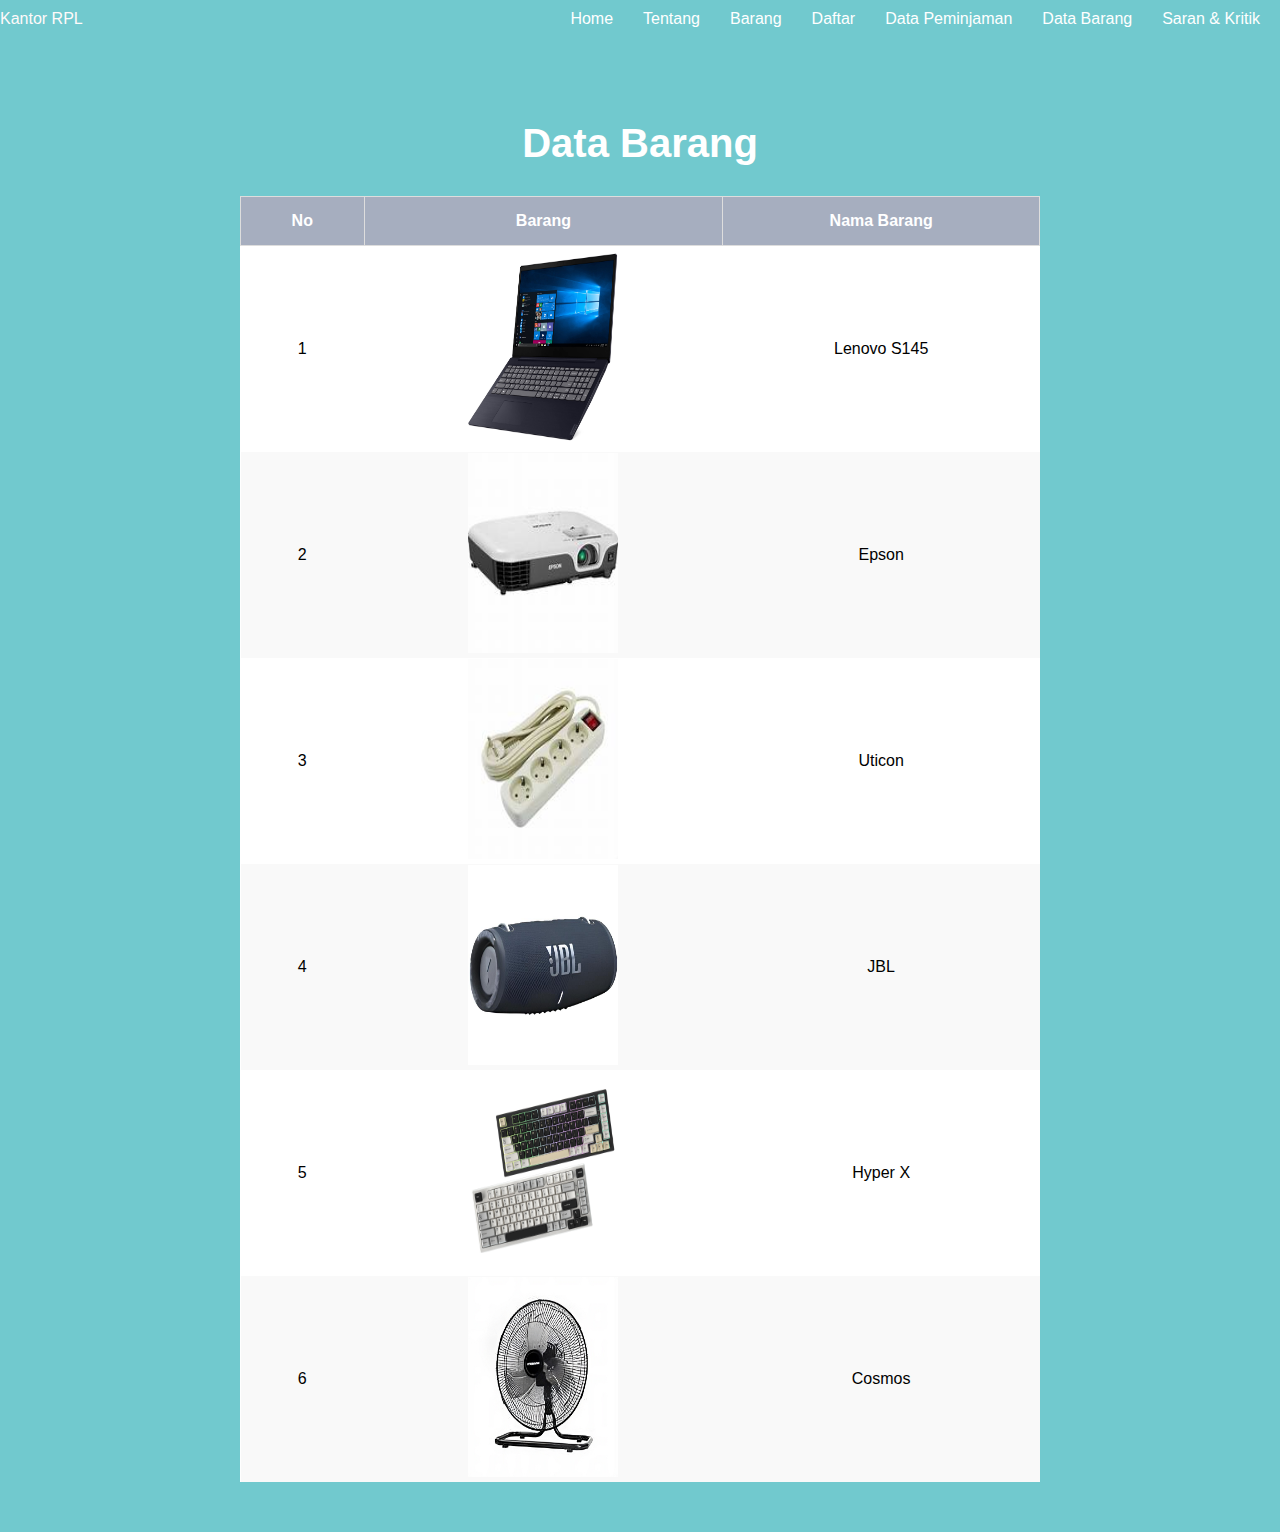
<file: page/databarang.html>
<!DOCTYPE html>
<html lang="en">
<head>
    <meta charset="UTF-8">
    <meta name="viewport" content="width=device-width, initial-scale=1.0">
    <title>Peminjaman</title>
    <link rel="stylesheet" href="../index.css">
</head>
<body>
    <nav class="Navbar">
        <div class="container">
            <a>Kantor RPL</a>
            <ul class="menu">
                <li><a href="../index.html">Home</a></li>
                <li><a href="../index.html#tentang">Tentang</a></li>
                <li><a href="../index.html#comingsoon">Barang</a></li>
                <li><a href="peminjaman.html">Daftar</a></li>
                <li><a href="datapeminjaman.html">Data Peminjaman</a></li>
                <li><a href="#">Data Barang</a></li>
                <li><a href="kontak_kami.html">Saran & Kritik</a></li>
            </ul>
            <div class="tombol">&#9776;</div>
        </div>
    </nav>
    <section class="peminjaman-section" id="peminjaman">
        <h2 style="color: white;">Data Barang</h2>
        <table class="peminjaman-table">
            <thead>
                <tr>
                    <th style="text-align: center;">No</th>
                    <th style="text-align: center;">Barang</th>
                    <th style="text-align: center;">Nama Barang</th>
                </tr>
            </thead>
            <tbody>
                <tr>
                    <td>1</td>
                    <td><img src="../asset/laptop.jpg" alt="" width="150" height="200"></td>
                    <td>Lenovo S145</td>
                </tr>
                <tr>
                    <td>2</td>
                    <td><img src="../asset/proyektor.jpg" alt="" width="150" height="200"></td>
                    <td>Epson</td>
                </tr>
                <tr>
                    <td>3</td>
                    <td><img src="../asset/stopkontak.jpg" alt="" width="150" height="200"></td>
                    <td>Uticon</td>
                </tr>
                <tr>
                    <td>4</td>
                    <td><img src="../asset/jbl (1).jpg" alt="" width="150" height="200"></td>
                    <td>JBL</td>
                </tr>
                <tr>
                    <td>5</td>
                    <td><img src="../asset/keyboard.jpg" alt="" width="150" height="200"></td>
                    <td>Hyper X</td>
                </tr>
                <tr>
                    <td>6</td>
                    <td><img src="../asset/kipas-transformed.jpeg" alt="" width="150" height="200"></td>
                    <td>Cosmos</td>
                </tr>
            </tbody>
        </table>
    </section>
    <script type="text/javascript">
        // deklarasi tombol dan menu
        const tombol = document.querySelector(".tombol");
        const menu = document.querySelector(".menu");

        // membuat event click
        // pada saat tombol diclick, tambahkan class aktif pada class menu
        // saat diklik lagi, maka class aktif dihilangkan dari class menu (togle)
        tombol.addEventListener("click", () => {
            menu.classList.toggle("aktif");
        });
    </script>
</body>
</html>
</file>
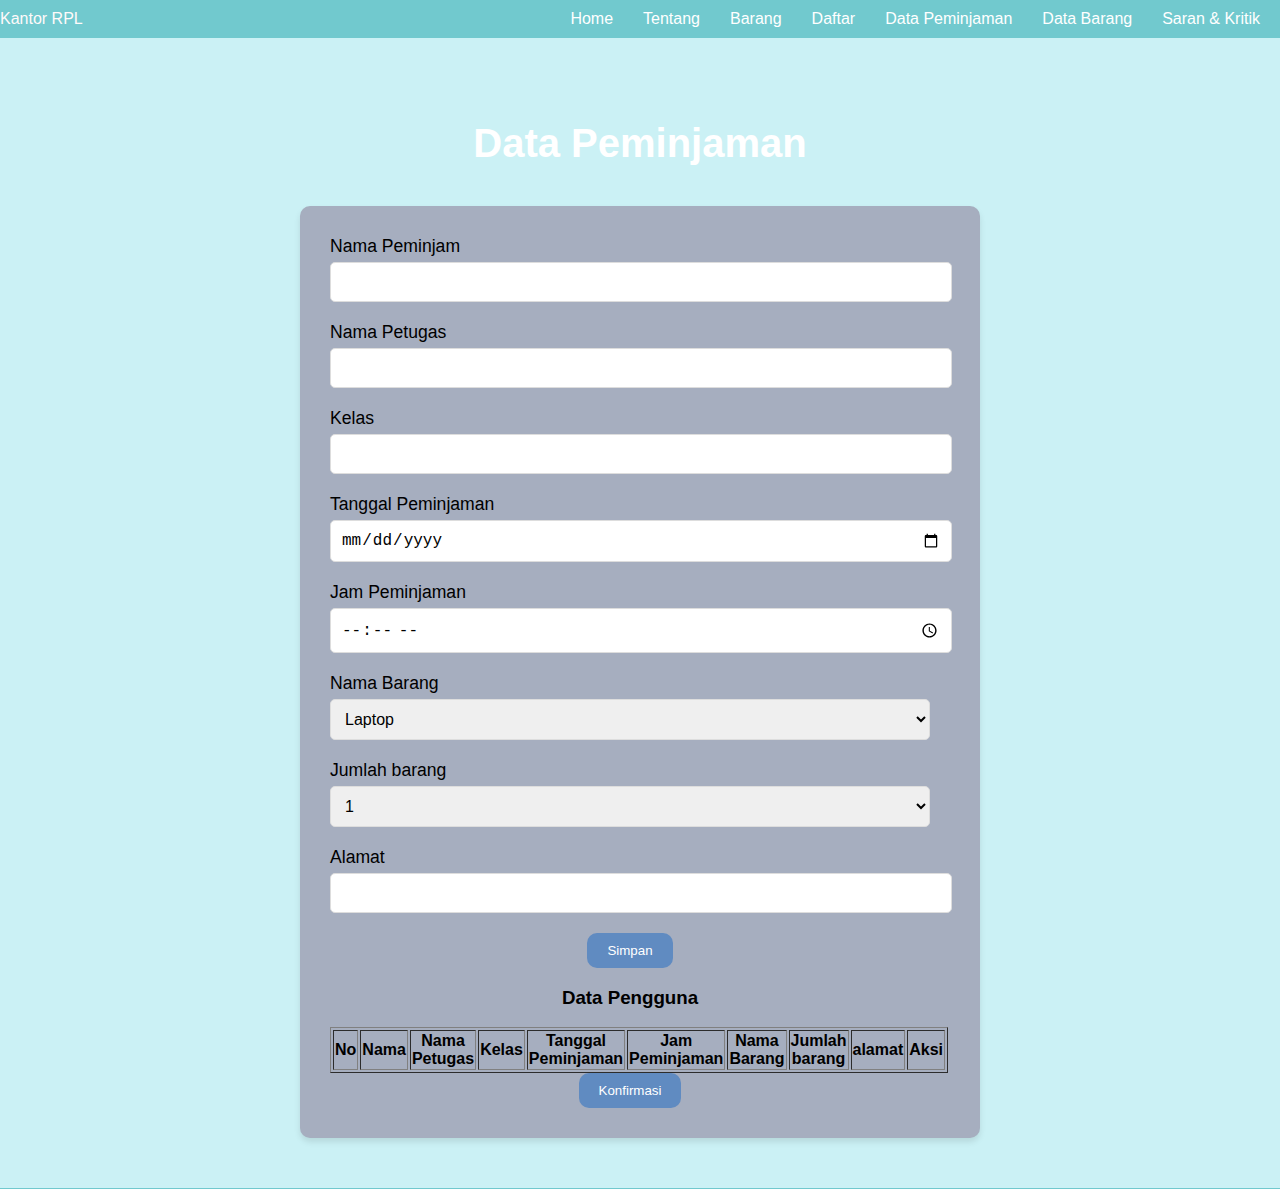
<file: page/datapeminjaman.html>
<!DOCTYPE html>
<html lang="en">
<head>
    <meta charset="UTF-8">
    <meta name="viewport" content="width=device-width, initial-scale=1.0">
    <title>Document</title>
    <link rel="stylesheet" href="../index.css">
</head>
<body>
    <nav class="Navbar">
        <div class="container">
            <a>Kantor RPL</a>

            <ul class="menu">
                <li><a href="../index.html">Home</a></li>
                <li><a href="../index.html#tentang">Tentang</a></li>
                <li><a href="../index.html#comingsoon">Barang</a></li>
                <li><a href="peminjaman.html">Daftar</a></li>
                <li><a href="#">Data Peminjaman</a></li>
                <li><a href="databarang.html">Data Barang</a></li>
                <li><a href="kontak_kami.html">Saran & Kritik</a></li>
            </ul>
            <div class="tombol">&#9776;</div>
        </div>
    </nav>
    <section class="contact-section" id="contact">
        <h2 style="color: white;">Data Peminjaman</h2>
        <div class="contact-form">
            <form method="GET"  id="myForm">
                <div class="form-group">
                    <label for="name">Nama Peminjam</label>
                    <input type="text" id="name" name="name" required />
                </div>
                <div class="form-group">
                    <label for="petugas">Nama Petugas</label>
                    <input type="text" id="petugas" name="petugas" required />
                </div>
                <div class="form-group">
                    <label for="kelas">Kelas</label>
                    <input type="text" id="kelas" name="kelas" required />
                </div>
                <div class="form-group">
                    <label for="tanggal">Tanggal Peminjaman</label>
                    <input type="date" id="tanggal" name="tanggal" required />
                </div>
                <div class="form-group">
                    <label for="peminjaman">Jam Peminjaman</label>  
                    <input type="time" id="peminjaman" name="peminjaman" required />
                </div>
                <div class="form-group">
                    <label for="barang">Nama Barang</label>
                    <select name="barang" id="barang">
                        <option value="laptop">Laptop</option>
                        <option value="proyektor">Proyektor Lcd</option>
                        <option value="stop kontak">Stop kontak</option>
                        <option value="speaker">Speaker</option>
                        <option value="keyboard">Keyboard</option>
                        <option value="kipas">Kipas Angin</option>
                    </select>
                </div>
                <div class="form-group">
                    <label for="jumlah">Jumlah barang</label>
                    <select name="jumlah" id="jumlah">
                        <option value="1">1</option>
                        <option value="2">2</option>
                        <option value="3">3</option>
                        <option value="4">4</option>
                        <option value="5">5</option>
                        <option value="6">6</option>
                    </select>
                </div>
                <div class="form-group">
                    <label for="alamat">Alamat</label>
                    <input type="text" id="alamat" name="alamat" required />
                </div>
                <button type="button" class="btn-primary" onclick="addData()">Simpan</button>
                <!-- <butto1n type="submit" class="btn-primary">Kirim</butto1n> -->
                <h3>Data Pengguna</h3>
                <table border="1" id="user Table">
                    <thead>
                        <tr>
                            <th>No</th>
                            <th>Nama</th>
                            <th>Nama Petugas</th>
                            <th>Kelas</th>
                            <th>Tanggal Peminjaman</th>
                            <th>Jam Peminjaman</th>
                            <th>Nama Barang</th>
                            <th>Jumlah barang</th>
                            <th>alamat</th>
                            <th>Aksi</th>
                        </tr>
                    </thead>
                    <tbody id="tableBody"></tbody>
                </table>
            </form>
            <button class="btn-primary" onclick="konfirmasi()">Konfirmasi</button>
        </div>
        
    </section>
    <script type="text/javascript">
    // deklarasi tombol dan menu
const tombol = document.querySelector(".tombol");
const menu = document.querySelector(".menu");
const form = document.getElementById("myForm");
form.addEventListener("submit", (e) => {
    e.preventDefault();
    const formData = new FormData(form);
    const urlParams = new URLSearchParams();
    formData.forEach((value, key) => {
        urlParams.append(key, value);
    });
    const url = `formulir.html?${urlParams.toString()}`;
    window.location.href = url;
});

// membuat event click
tombol.addEventListener("click", () => {
    menu.classList.toggle("aktif");
});

let users = []; // Array untuk menyimpan data pengguna sementara

function addData() {
    const name = document.getElementById('name').value;
    const petugas = document.getElementById('petugas').value;
    const kelas = document.getElementById('kelas').value;
    const tanggal = document.getElementById('tanggal').value;
    const peminjaman = document.getElementById('peminjaman').value;
    const barang = document.getElementById('barang').value;
    const jumlah = document.getElementById('jumlah').value;
    const alamat = document.getElementById('alamat').value;

    if (name && petugas && kelas && tanggal && peminjaman && barang && jumlah && alamat) {
        users.push({ name, petugas, kelas, tanggal, peminjaman, barang, jumlah, alamat });
        document.getElementById("name").value = '';
        document.getElementById("petugas").value = '';
        document.getElementById("kelas").value = '';
        document.getElementById("tanggal").value = '';
        document.getElementById("peminjaman").value = '';
        document.getElementById("barang").value = '';
        document.getElementById("jumlah").value = '';
        document.getElementById("alamat").value = '';
        displayData();
    } else {
        alert("Harap isi semua data");
    }
}

function displayData() {
    const tableBody = document.getElementById("tableBody");
    tableBody.innerHTML = "";
    users.forEach((user, index) => {
        tableBody.innerHTML += `
        <tr>
            <td>${index + 1}</td>
            <td>${user.name}</td>
            <td>${user.petugas}</td>
            <td>${user.kelas}</td>
            <td>${user.tanggal}</td>
            <td>${user.peminjaman}</td>
            <td>${user.barang}</td>
            <td>${user.jumlah}</td>
            <td>${user.alamat}</td>
            <td>
                <button class="btn-primary" onclick="editData(${index})">Edit</button>
                <button class="btn-primary" onclick="deleteData(${index})">Hapus</button>
            </td>
        </tr>
        `;
    });
}

function editData(index) {
    const user = users[index];
    document.getElementById("name").value = user.name;
    document.getElementById("petugas").value = user.petugas;
    document.getElementById("kelas").value = user.kelas;
    document.getElementById("tanggal").value = user.tanggal;
    document.getElementById("peminjaman").value = user.peminjaman;
    document.getElementById("barang").value = user.barang;
    document.getElementById("jumlah").value = user.jumlah;
    document.getElementById("alamat").value = user.alamat;


    deleteData(index);
}

function deleteData(index) {
    users.splice(index, 1);
    displayData();
}

function konfirmasi() {
    const tableRows = document.querySelectorAll("#tableBody tr");
    let data = [];

    tableRows.forEach(row => {
        const cells = row.querySelectorAll("td");
        const rowData = {
            name: cells[1].innerText,
            petugas: cells[2].innerText,
            kelas: cells[3].innerText,
            tanggal: cells[4].innerText,
            peminjaman: cells[5].innerText,
            barang: cells[6].innerText,
            jumlah: cells[7].innerText,
            alamat: cells[8].innerText
        };
        data.push(rowData);
    });

    const queryString = data.map((item, index) => 
        `data[${index}][name]=${encodeURIComponent(item.name)}&` +
        `data[${index}][petugas]=${encodeURIComponent(item.petugas)}&` +
        `data[${index}][kelas]=${encodeURIComponent(item.kelas)}&` +
        `data[${index}][tanggal]=${encodeURIComponent(item.tanggal)}&` +
        `data[${index}][peminjaman]=${encodeURIComponent(item.peminjaman)}&` +
        `data[${index}][barang]=${encodeURIComponent(item.barang)}&` +
        `data[${index}][jumlah]=${encodeURIComponent(item.jumlah)}&` +
        `data[${index}][alamat]=${encodeURIComponent(item.alamat)}`
    ).join("&");

    window.location.href = `struk.html?${queryString}`;
}
    </script>
</body>
</html>
</file>
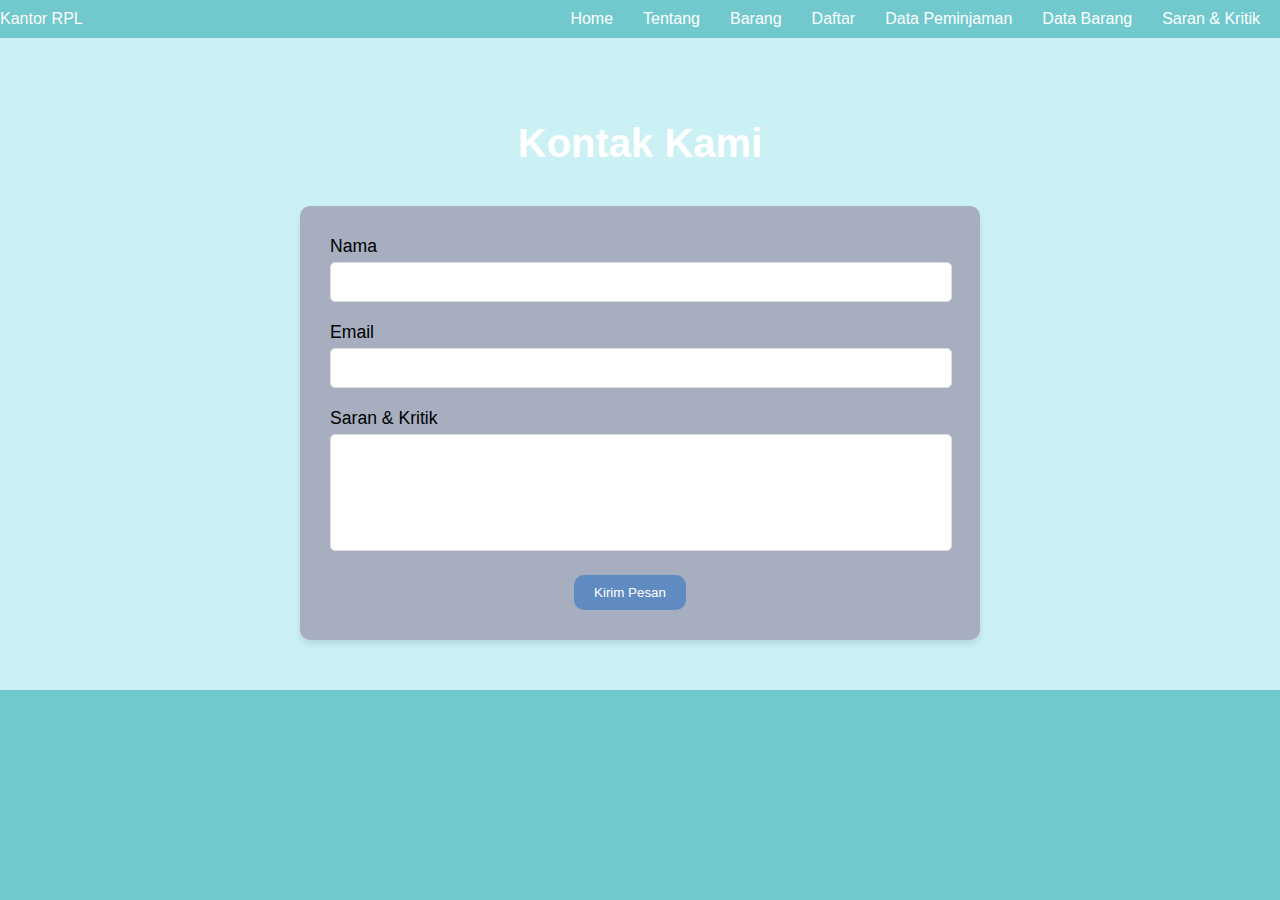
<file: page/kontak_kami.html>
<!DOCTYPE html>
<html lang="en">
<head>
    <meta charset="UTF-8">
    <meta name="viewport" content="width=device-width, initial-scale=1.0">
    <title>Document</title>
    <link rel="stylesheet" href="../index.css">
</head>
<body>
    <nav class="Navbar">
        <div class="container">
            <a>Kantor RPL</a>

            <!-- Menu navigasi -->  
            <ul class="menu">
                <li><a href="../index.html">Home</a></li>
                <li><a href="../index.html#tentang">Tentang</a></li>
                <li><a href="../index.html#comingsoon">Barang</a></li>
                <li><a href="peminjaman.html">Daftar</a></li>
                <li><a href="datapeminjaman.html">Data Peminjaman</a></li>
                <li><a href="databarang.html">Data Barang</a></li>
                <li><a href="#">Saran & Kritik</a></li>
            </ul>
            <!-- Tombol untuk menu responsif -->
            <div class="tombol">&#9776;</div>
        </div>
    </nav>
    
    <section class="contact-section" id="contact">
        <h2 style="color: white;">Kontak Kami</h2>
        <form action="https://script.google.com/macros/s/AKfycbzj0A-rKLXBl__JATpiFeItlvvRgRuz9XUDydQMCmxGTnLEw4K3g4ChayU0u6IIuAaZEQ/exec" method="post" class="contact-form">
            <div class="form-group">
                <label for="name">Nama</label>
                <input type="text" id="name" name="name" required />
            </div>
            <div class="form-group">
                <label for="email">Email</label>
                <input type="email" id="email" name="email" required />
            </div>
            <div class="form-group">
                <label for="message">Saran & Kritik</label>
                <textarea id="message" name="message" rows="5" required></textarea>
            </div>
            <button type="submit" class="btn-primary">Kirim Pesan</button>
        </form>
    </section>
    <script type="text/javascript">
        // deklarasi tombol dan menu
        const tombol = document.querySelector(".tombol");
        const menu = document.querySelector(".menu");

        // membuat event click
        // pada saat tombol diclick, tambahkan class aktif pada class menu
        // saat diklik lagi, maka class aktif dihilangkan dari class menu (toggle)
        tombol.addEventListener("click", () => {
            menu.classList.toggle("aktif");
        });
    </script>
</body>
</html>
</file>
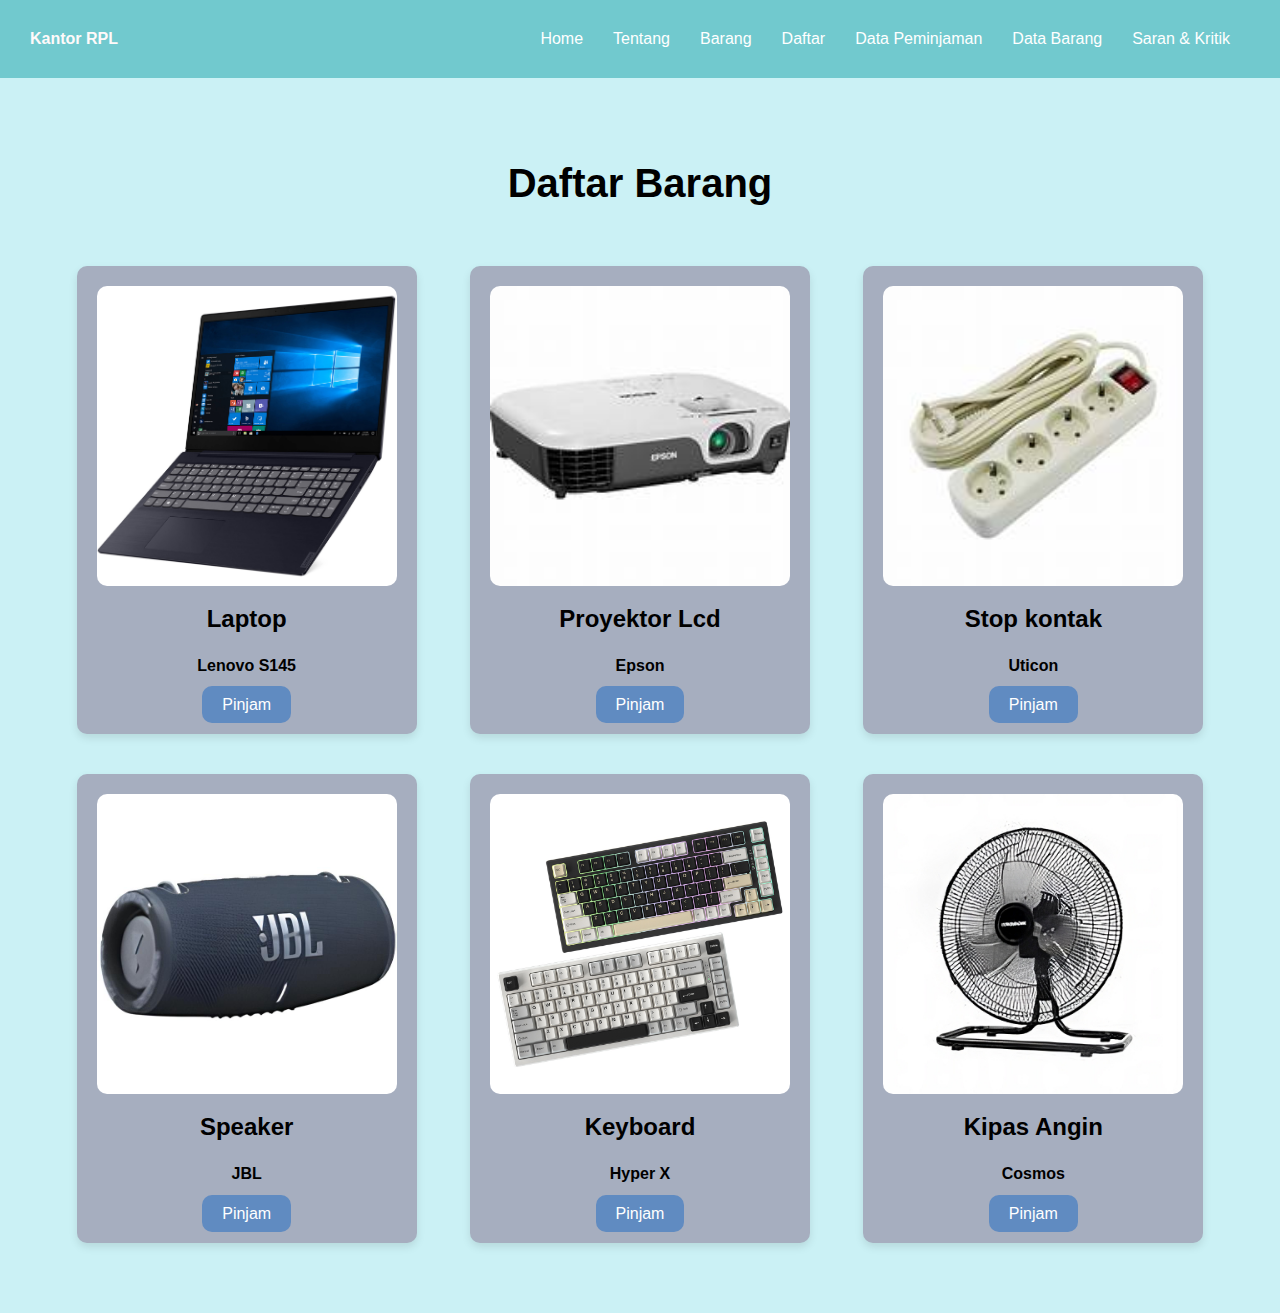
<file: page/peminjaman.html>
<!DOCTYPE html>
<html lang="en">
<head>
    <meta charset="UTF-8">
    <meta name="viewport" content="width=device-width, initial-scale=1.0">
    <title>Daftar Buku</title>
    <link rel="stylesheet" href="../index.css">
</head>
<body>
    <nav class="navbar">
        <div class="container">  <b class="logo">Kantor RPL</b>
    
            <ul class="menu">
                <li><a href="../index.html">Home</a></li>
                <li><a href="../index.html#tentang">Tentang</a></li>
                <li><a href="../index.html#comingsoon">Barang</a></li>
                <li><a href="#">Daftar</a></li>
                <li><a href="datapeminjaman.html">Data Peminjaman</a></li>
                <li><a href="databarang.html">Data Barang</a></li>
                <li><a href="kontak_kami.html">Saran & Kritik</a></li>
            </ul>
            <div class="tombol">&#9776;</div>
        </div>
    </nav>
    <section class="produk-section" id="produk">
        <h2>Daftar Barang</h2>
        <div class="produk-container">
            <div class="produk-card">
                <img src="../asset/laptop.jpg" alt="laptop"  />
                <h3>Laptop</h3>
                <h4>Lenovo S145</h4>
                <a href="datapeminjaman.html" class="btn-primary">Pinjam</a>
            </div>
            <div class="produk-card">
                <img src="../asset/proyektor.jpg" alt="proyektor" />
                <h3>Proyektor Lcd</h3>
                <h4>Epson</h4>
                <a href="datapeminjaman.html" class="btn-primary">Pinjam</a>
            </div>
            <div class="produk-card">
                <img src="../asset/stopkontak.jpg" alt="kabel" />
                <h3>Stop kontak</h3>
                <h4>Uticon</h4>
                <a href="datapeminjaman.html" class="btn-primary">Pinjam</a>
            </div>
            <div class="produk-card">
                <img src="../asset/jbl (1).jpg" alt="speaker"  />
                <h3>Speaker</h3>
                <h4>JBL</h4>
                <a href="datapeminjaman.html" class="btn-primary">Pinjam</a>
            </div>
            <div class="produk-card">
                <img src="../asset/keyboard.jpg" alt="keyboard" />
                <h3>Keyboard</h3>
                <h4>Hyper X</h4>
                <a href="datapeminjaman.html" class="btn-primary">Pinjam</a>
            </div>
            <div class="produk-card">
                <img src="../asset/kipas-transformed.jpeg" alt="kipas" />
                <h3>Kipas Angin</h3>
                <h4>Cosmos</h4>
                <a href="datapeminjaman.html" class="btn-primary">Pinjam</a>
            </div>
        </div>
    </section>
    <script>
        const tombol = document.querySelector(".tombol");
        const menu = document.querySelector(".menu");
    
        tombol.addEventListener("click", () => {
            menu.classList.toggle("aktif");
        });
    </script>
</body>
</html>
</file>
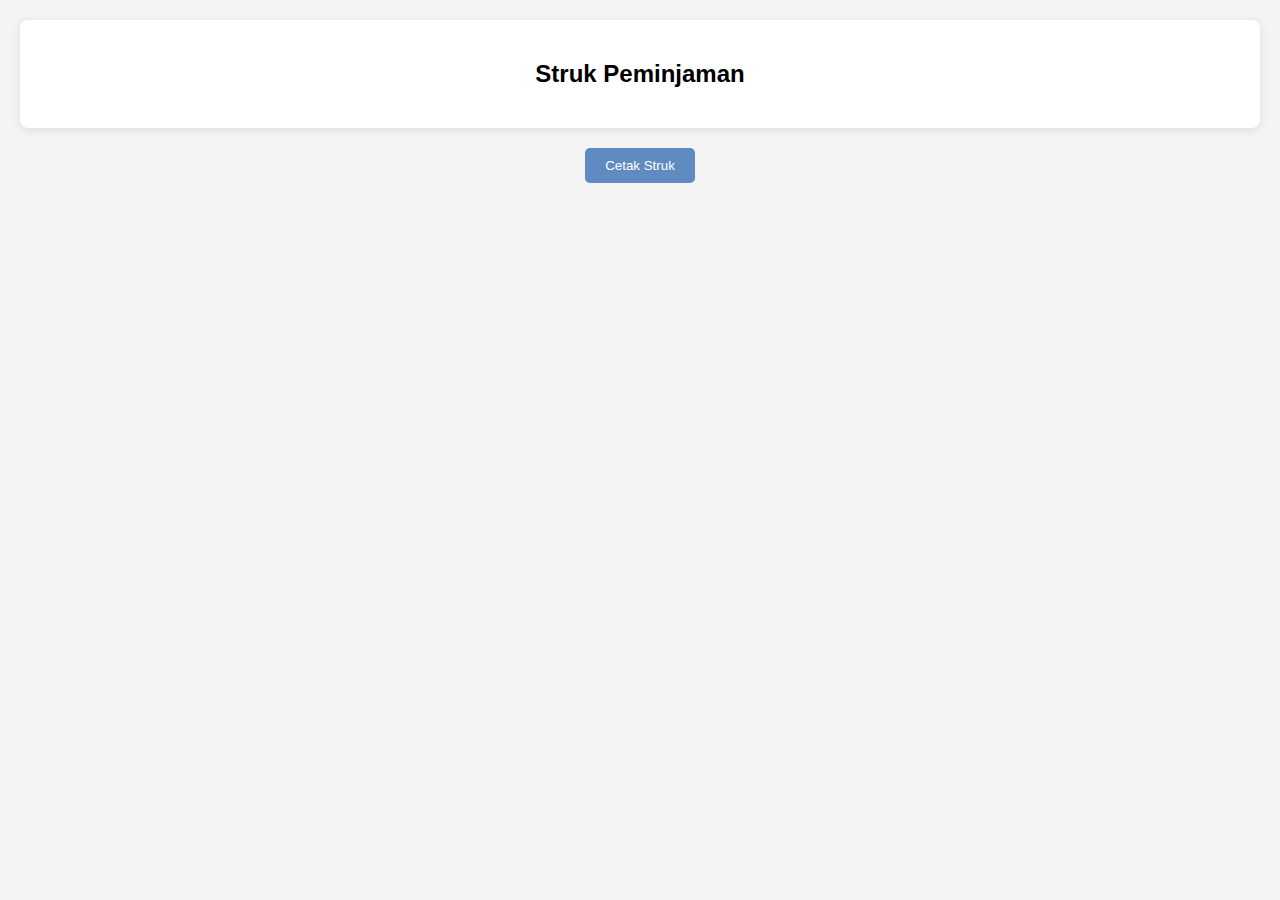
<file: page/struk.html>
<!DOCTYPE html>
<html lang="en">
<head>
    <meta charset="UTF-8">
    <meta name="viewport" content="width=device-width, initial-scale=1.0">
    <title>Struk Peminjaman</title>
    <link rel="stylesheet" href="../index.css">
    <style>
        /* Tambahkan beberapa gaya untuk struk */
        body {
            font-family: Arial, sans-serif;
            background-color: #f4f4f4;
            padding: 20px;
        }
        .struk {
            background: white;
            padding: 20px;
            border-radius: 8px;
            box-shadow: 0 2px 10px rgba(0, 0, 0, 0.1);
        }
        h2 {
            text-align: center;
        }
        .btn-print {
            display: block;
            margin: 20px auto;
            padding: 10px 20px;
            background-color: #608BC1;
            color: white;
            border: none;
            border-radius: 5px;
            cursor: pointer;
        }
        .btn-print:hover {
            background-color: #CBF1F5;
        }

        /* CSS untuk menyembunyikan tombol saat mencetak */
        @media print {
            .btn-print {
                display: none; /* Sembunyikan tombol cetak */
            }
        }
    </style>
</head>
<body>
    <div class="struk">
        <h2>Struk Peminjaman</h2>
        <div id="name"></div>
        <div id="kelas"></div>
        <div id="tanggal"></div>
        <div id="petugas"></div>
        <div id="peminjaman"></div>
        <div id="barang"></div>
        <div id="jumlah"></div>
    </div>
    
    <button class="btn-print" onclick="window.print()">Cetak Struk</button>

    <script type="text/javascript">
        // Mengambil data dari URL
        const urlParams = new URLSearchParams(window.location.search);
        const data = [];
        urlParams.forEach((value, key) => {
            const match = key.match(/data\[(\d+)\]\[(\w+)\]/);
            if (match) {
                const index = match[1];
                const field = match[2];
                if (!data[index]) data[index] = {};
                data[index][field] = value;
            }
        });

        // Menampilkan data di halaman
        data.forEach((item, index) => {
            document.getElementById("name").innerHTML += `Nama: ${item.name}<br>`;
            document.getElementById("kelas").innerHTML += `Kelas: ${item.kelas}<br>`;
            document.getElementById("tanggal").innerHTML += `Tanggal: ${item.tanggal}<br>`;
            document.getElementById("petugas").innerHTML += `Petugas: ${item.petugas}<br>`;
            document.getElementById("peminjaman").innerHTML += `Jam Peminjaman: ${item.peminjaman}<br>`;
            document.getElementById("barang").innerHTML += `Barang yang dipilih: ${item.barang}<br><br>`;
            document.getElementById("jumlah").innerHTML += `Jumlah barang yang dipinjam: ${item.jumlah}<br><br>`;
        });
    </script>
</body>
</html>
</file>
<file: index.css>
/* index */
body {
    margin: 0;
    font-family: Arial, Helvetica, sans-serif;
    background: #71C9CE;
}

.navbar {
    background: #71C9CE;
    margin: 0;
    padding: 20px 30px;
    /* 20px untuk vartical dan 30 px untuk horizontal */
}

.sosmed {
    font-size: 20px;
    font-weight: bold;
    text-decoration: none;
    color: aliceblue;
}

.container {
    display: flex;
    justify-content: space-between;
    align-items: center;
    color: snow;
}

.menu {
    margin: 0;
    display: flex;
    list-style: none;
    padding: 0;
}

.menu li{
    padding-left: 0;
    margin-right: 10px;
}

.menu li a {
    padding: 10px;
    color: white;
    text-decoration: none;
    display: inline-block;
}

.tombol {
    display: none;
    color: white;
    font-size: 14pt;
}

.tombol:hover {
    cursor: pointer;
}

@media screen and (max-width: 768px) {
    .menu {
        display: none;
    }

    .tombol {
        display: block;
    }

    .menu.aktif {
        display: inline-block;
        position: absolute;
        top: 64px;
        background-color: black;
        pad: 10px 20px;
        right: 0;
        left: 0;
        z-index: 10;
    }

    .menu.aktif li a {
        padding: 10px;
        display: inline-block !important;
    }
}

.btn-primary {
    background: #608BC1;
    color: white;
    padding: 10px 20px;
    border-radius: 10px;
    box-shadow: none;
    border: none;
    text-decoration: none;
}

.btn-primary:hover {
    background: #CBF1F5;
}

.btn-primary:active {
    background: #71C9CE;
}

.welcome-section {
    height: 500px;
    display: flex;
    justify-content: center;
    align-items: center;
    background-image: url('');
    background-size: cover;
    background-position: center;
    position: relative;
}

.welcome-section::before {
    content: "";
    position: absolute;
    top: 0;
    left: 0;
    width: 100%;
    height: 100%;
    background-color: rgba(0, 0, 0, 0.5);
}

.welcome-text {
    position: relative;
    color: white;
    z-index: 1;
    text-align: center;
}

.welcome-text h1 {
    font-size: 3rem;
    letter-spacing: 2px;
}

.tentang-section {
    display: flex;
    align-items: center;
    justify-content: space-between;
    padding: 20px;
    background-color: #A6E3E9;
    height: 500px;
}

.image-container {
    flex: 1;
    display: flex;
    justify-content: center;
}

.image-container img {
    max-width: 100%;
    height: auto;
    border-radius: 10px;
}

.text-container {
    flex: 1;
    padding: 20px;
    margin-left: 30px;
}

.text-container h2 {
    font-size: 2.5rem;
    margin-bottom: 20px;
}

.text-container p {
    font-size: 1.2rem;
    line-height: 1.6;
}

.produk-section {
    padding: 50px;
    background-color: #CBF1F5;
    text-align: center;
}

.produk-section h2 {
    font-size: 2.5rem;
    margin-bottom: 40px;
}

.produk-container {
    display: flex;
    justify-content: space-around;
    flex-wrap: wrap;
}

.produk-card {
    background-color: #A6AEBF;
    border-radius: 10px;
    box-shadow: 0 4px 8px rgba(0,0,0,0.1);
    width: 300px;
    margin: 20px;
    padding: 20px;
    text-align: center;
}

.produk-card img {
    width: 100%;
    border-radius: 10px;
    height: auto;
}

.produk-card h3 {
    margin-top: 15px;
    font-size: 1.5rem;
}

.produk-card p {
    font-size: 1rem;
    margin-top: 10px;
    color: #555;
}

.produk-card:hover {
    transform: translateY(-10px);
}

html {
    scroll-behavior: smooth;
}

/* Kontak kami */
.contact-section {
    padding: 50px;
    background-color: #CBF1F5;
    text-align: center;
}

.contact-section h2 {
    font-size: 2.5rem;
    margin-bottom: 40px;
    color: #4c74c9;
}   

.contact-form {
    max-width: 600px;
    margin: 0 auto;
    background-color: #A6AEBF;
    padding: 30px 50px 30px 30px;
    border-radius: 10px;
    box-shadow: 0 4px 6px rgba(0, 0, 0, 0.1);
    color: #000000;
}

.form-group {
    margin-bottom: 20px;
    text-align: left;
}

.form-group label {
    display: block;
    margin-bottom: 5px;
    font-size: 1.1rem;
}

.form-group input, .form-group textarea, .form-group select {
    width: 100%;
    padding: 10px;
    border-radius: 5px;
    border: 1px solid #ddd;
    font-size: 1rem;
}

.form-group textarea {
    resize:none
}

/* peminjaman */
.peminjaman-section {
    padding: 50px;
    text-align: center;
}

.peminjaman-section h2 {
    font-size: 2.5rem;
    margin-bottom: 30px;
}

.peminjaman-table {
    width: 100%;
    max-width: 800px;
    margin: 0 auto;
    border-collapse: collapse;
    background-color: white;
}

.peminjaman-table th, .layanan-table td {
    padding: 15px;
    border: 1px solid #ddd;
    text-align: left;
}

.peminjaman-table th {
    background-color:  #A6AEBF;
    color: white;
}

.peminjaman-table tr:nth-child(even) {
    background-color: #f9f9f9;
}

.peminjaman-table tr:hover {
    background-color: #f1f1f1;
}

.peminjaman-table td {
    font-size: 1rem;
}

/* data peminjaman */
.datapeminjaman-section {
    padding: 50px;
    text-align: center;
}

.datapeminjaman-section h2 {
    font-size: 2.5rem;
    margin-bottom: 30px;
}

.datapeminjaman-table {
    width: 100%;
    max-width: 800px;
    margin: 0 auto;
    border-collapse: collapse;
    background-color: #ddd;
}

.datapeminjaman-table th, .layanan-table td {
    padding: 15px;
    border: 1px solid #ddd;
    text-align: left;
}

.datapeminjaman-table th {
    background-color: rgba(255, 70, 70, 0.795);
    color: white;
}

.datapeminjaman-table tr:nth-child(even) {
    background-color: #f9f9f9;
}

.datapeminjaman-table tr:hover {
    background-color: #f1f1f1;
}

.datapeminjaman-table td {
    font-size: 1rem;
}

.btn-simpan {
    background-color: #71C9CE; /* Hijau */
    border: none; /* Tanpa border */
    color: rgb(226, 92, 92); /* Teks putih */
    padding: 10px 20px; /* Padding atas/bawah dan kiri/kanan */
    text-align: center; /* Teks di tengah */
    text-decoration: none; /* Tanpa garis bawah */
    display: inline-block; /* Agar bisa diatur ukuran */
    font-size: 16px; /* Ukuran font */
    margin: 4px 2px; /* Margin di sekitar tombol */
    cursor: pointer; /* Pointer saat hover */
    border-radius: 5px; /* Sudut melengkung */
    transition: background-color 0.3s; /* Transisi warna latar belakang */
}

.btn-simpan:hover {
    background-color: #608BC1; /* Warna lebih gelap saat hover */
}

.btn-primary:active {
    background: #71C9CE;
}

.table-responsive {
    overflow-x: auto; /* Menambahkan scroll horizontal jika tabel lebih lebar dari layar */
}

.datapeminjaman-table {
    width: 100%; /* Mengatur lebar tabel 100% dari kontainer */
    border-collapse: collapse; /* Menghilangkan jarak antara border sel */
}

.datapeminjaman-table th, 
.datapeminjaman-table td {
    padding: 15px; /* Menambahkan padding untuk sel */
    border: 1px solid #ddd; /* Menambahkan border */
    text-align: left; /* Mengatur teks ke kiri */
}

.datapeminjaman-table th {
    background-color: #A6AEBF; /* Warna latar belakang untuk header */
    color: white; /* Warna teks untuk header */
}

.datapeminjaman-table tr:nth-child(even) {
    background-color: #f9f9f9; /* Warna latar belakang untuk baris genap */
}

.datapeminjaman-table tr:hover {
    background-color: #f1f1f1; /* Warna latar belakang saat hover */
}
</file>
